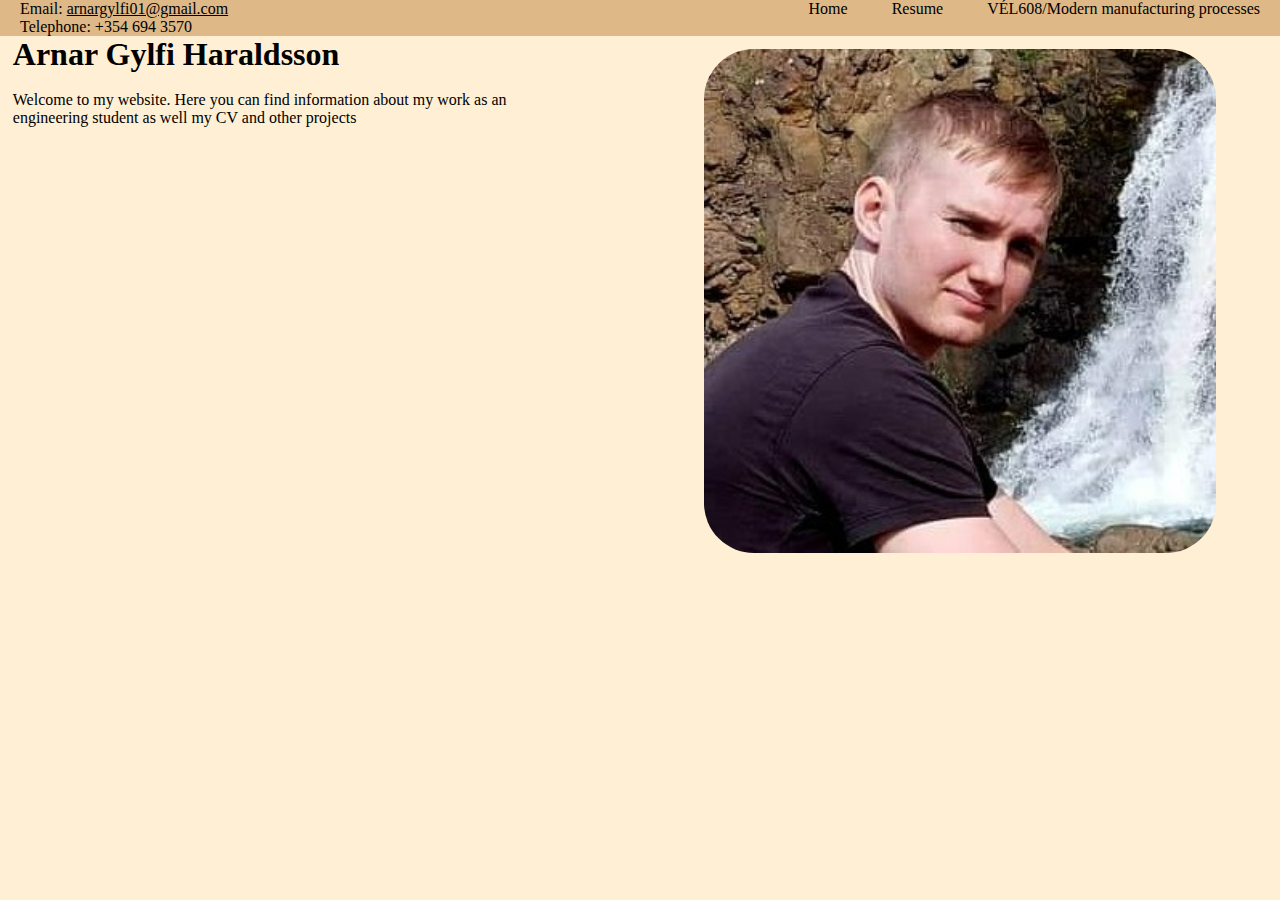
<file: index.html>
<!DOCTYPE html>
<html>
<head>
    <meta charset="utf-8">
    <meta name="viewport" content="width= device-width, initial-scale=1.0">
    <meta name = "keywords" content = "Arnar Gylfi Haraldsson, Arnar Gylfi">
    <title>Arnar Gylfi Haraldsson - Portfolio</title>
    <link rel="stylesheet" href="styles.css">
    

</head>
    <body style="background-color: papayawhip">  
            <nav>
                <ul >
                    <li style = "display: block">Email: <a style ="text-decoration:underline" href="mailto:arnargylfi01@gmail.com">arnargylfi01@gmail.com </a></li>
                    <li style = "display: block">Telephone: <a href = "tel:+354 6943570">+354 694 3570</a></li>
                </ul>
                <ul>
                    <li> <a href = "index.html">Home</a> </li>
                    <li><a href = "CV.html">Resume</a></li>
                    <li><a href = "Vel608/VEL608.html">VÉL608/Modern manufacturing processes</a></li>
                </ul>
            </nav>
            

            <img class ="arnar-uti"src="images/Retard%202.jpeg" alt ="arnaruti">
            <div style="margin:0 1%; position: relative"><h1 >Arnar Gylfi Haraldsson</h1><br>
        
        <p>Welcome to my website. Here you can find information about my work as an<br> engineering student as well my CV and other projects </p></div>
        
            
    </body>
    

    
</html>
</file>
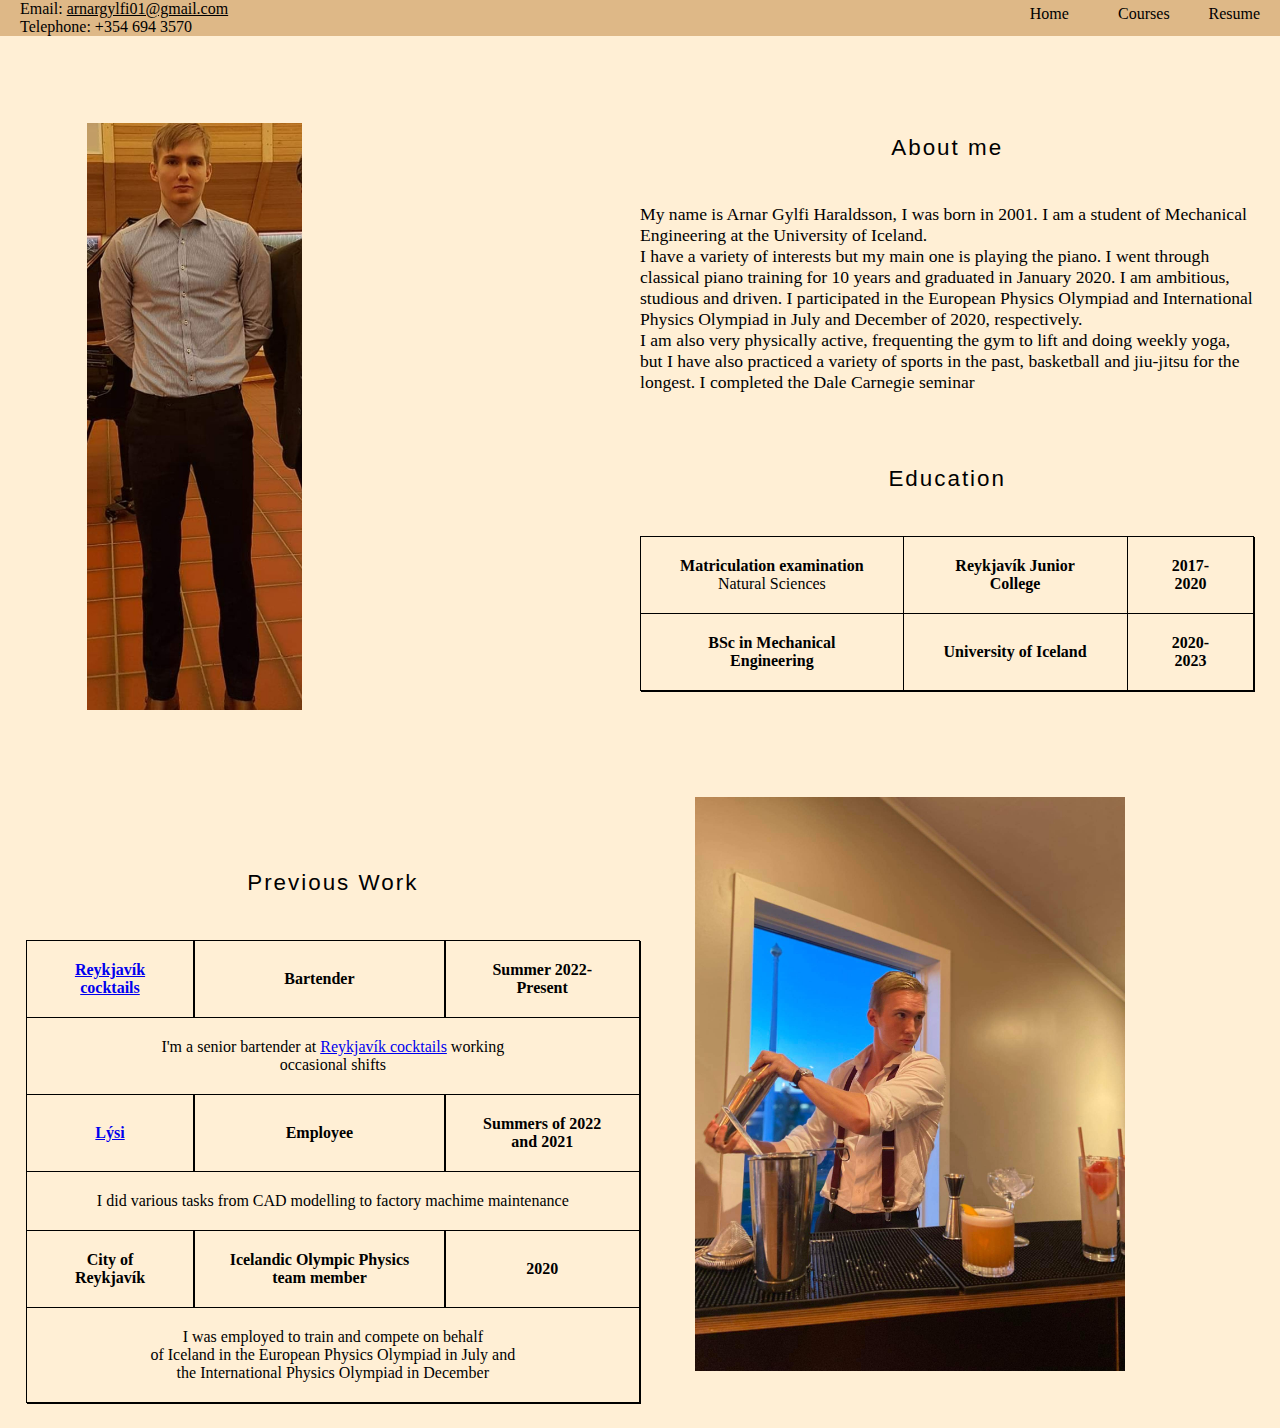
<file: CV.html>
<!DOCTYPE html>
<html>
<head>
    <meta charset="utf-8">
    <meta name="viewport" content="width= device-width, initial-scale=1.0">
    <meta name = "keywords" content = "Arnar Gylfi Haraldsson, Arnar Gylfi">
    <title>Curriculum Vitae</title>
    <link rel="stylesheet" href="styles.css">
</head>
<body style="background-color: papayawhip">
          <nav>
                <ul >
                    <li style = "display: block">Email: <a style ="text-decoration:underline" href="mailto:arnargylfi01@gmail.com">arnargylfi01@gmail.com </a></li>
                    <li style = "display: block">Telephone: <a href = "tel:+354 6943570">+354 694 3570</a></li>
                </ul>
                <ul>
                    <li> <a href = "index.html">Home</a> </li>
                     <li><div class="dropdown">
                        <button class="dropbtn">Courses 
                          <i class="fa fa-caret-down"></i>
                        </button>
                        <div class="dropdown-content">
                            <a href = "Vel608/VEL608.html">VÉL608/Modern manufacturing processes</a>
                            <a href = "VEL205M/VEL205M.html">VÉL205M/Mechatronics</a>
                        </div>
                      </div> 
                    </li>
                    <li><a href = "CV.html">Resume</a></li>
                </ul>
            </nav>
    <div class="CVwrapper">
        <div class="row">
            <div class = "col"> 
              <img style="width: 35%; display: flex; justify-content: center; align-items: center; padding: 10%" src = "images/egstend.jpg" alt ="Arnar Stendur"> 
            </div>
            <div class = "col">
            <h1 class = "header">
                About me</h1>
                <p style="font-size: 110%">My name is Arnar Gylfi Haraldsson, I was born in 2001. I am a student of Mechanical Engineering at the University of Iceland. <br>I have a variety of interests but my main one is playing the piano. I went through classical piano training for 10 years and graduated in January 2020. I am ambitious, studious and driven. I participated in the European Physics Olympiad and International Physics Olympiad in July and December of 2020, respectively. <br> I am also very physically active, frequenting the gym to lift and doing weekly yoga, but I have also practiced a variety of sports in the past, basketball and jiu-jitsu for the longest. I completed the Dale Carnegie seminar </p>
            <h2 class = "header">
                Education</h2>
                <table>
                <tbody>   
                <tr><th>Matriculation examination <p style="font-weight: 100">Natural Sciences</p></th><th>Reykjavík Junior College</th> <th>2017-2020</th></tr>
                <tr><th>BSc in Mechanical Engineering</th><th>University of Iceland</th> <th>2020-2023</th></tr>
                    
                </tbody></table>
                
            </div>
            </div> 
    <div class = "row">
        <div class="col">
        
        
        <h2 class = "header">
                Previous Work</h2>
                <table>
                <tbody>   
                <tr><th> <a href="https://www.rvkcocktails.is/" target="_blank"> Reykjavík cocktails</a></th> <th>Bartender</th> <th>Summer 2022-Present</th></tr>
                 <th colspan="3"><p style="font-weight: 100">I'm a senior bartender at <a href="https://www.rvkcocktails.is/" target="_blank"> Reykjavík cocktails</a> working <br>occasional shifts</p></th>
                 <tr><th> <a href="https://www.lysi.is/" target="_blank"> Lýsi</a></th> <th>Employee</th> <th>Summers of 2022 and 2021 </th></tr>
                 <th colspan="3"><p style="font-weight: 100">I did various tasks from CAD modelling to factory machime maintenance</p></th>
                <tr><th> City of Reykjavík</th> <th>Icelandic Olympic Physics team member</th> <th>2020 </th></tr>
                 <th colspan="3"><p style="font-weight: 100">I was employed to train and compete on behalf<br> of Iceland in the European Physics Olympiad in July and<br> the International Physics Olympiad in December</p></th>
                 
                 
              
                    
                </tbody></table>
         </div>
        <div class = "col">
        <img style="width: 70%; float: right%; margin:0 9%" src = "images/bar%C3%BEjonn.jpeg" alt ="Hristingur">
        </div>
        </div>
        
    </div>
    
    
    
    
</body>
</html>
</file>
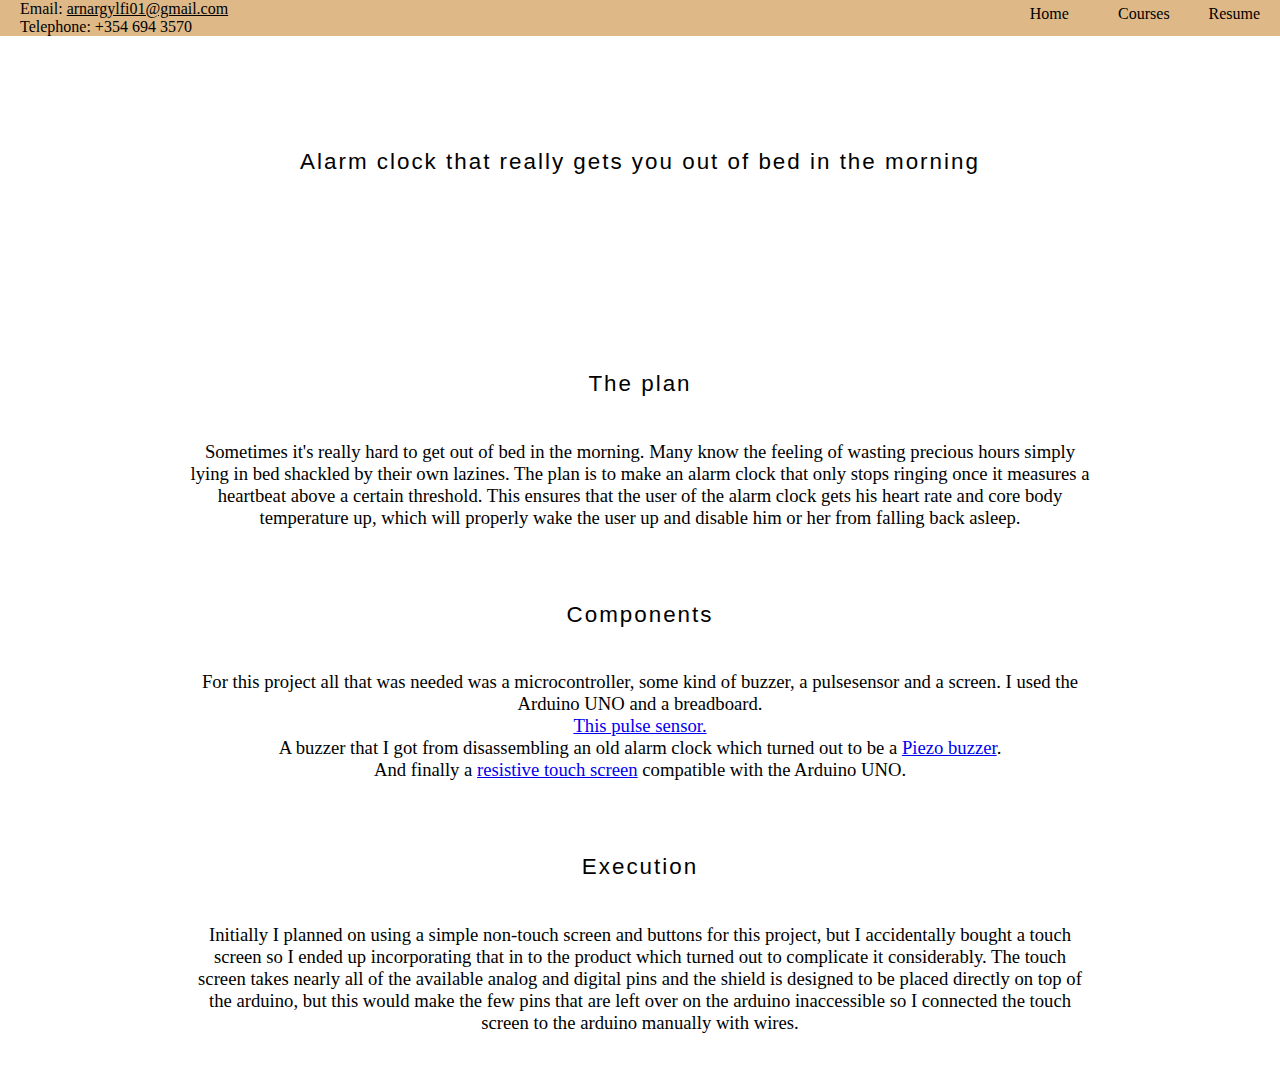
<file: VEL205M/Alarm.html>
<!DOCTYPE html>
<html>
<head>
    <meta charset="utf-8">
    <meta name="viewport" content="width= device-width, initial-scale=1.0">
    <meta name = "keywords" content = "Arnar Gylfi Haraldsson, Arnar Gylfi">
    <title>VÉL608</title>
    <title>Project 1</title>
    <link rel="stylesheet" href="../styles.css">
    
</head>

    
    
<body>
      <nav>
                <ul >
                    <li style = "display: block">Email: <a style ="text-decoration:underline" href="mailto:arnargylfi01@gmail.com">arnargylfi01@gmail.com </a></li>
                    <li style = "display: block">Telephone: <a href = "tel:+354 6943570">+354 694 3570</a></li>
                </ul>
                <ul>
                    <li> <a href = "../index.html">Home</a> </li>
                     <li><div class="dropdown">
                        <button class="dropbtn">Courses 
                          <i class="fa fa-caret-down"></i>
                        </button>
                        <div class="dropdown-content">
                            <a href = "../Vel608/VEL608.html">VÉL608/Modern manufacturing processes</a>
                            <a href = "VEL205M.html">VÉL205M/Mechatronics</a>
                        </div>
                      </div> 
                    </li>
                    <li><a href = "../CV.html">Resume</a></li>
                </ul>
            </nav>
    
    <div class = "Section_wrapper">
        
        <h1 class = header>Alarm clock that really gets you out of bed in the morning</h1>
    </div>
    

    <div class = "Section_wrapper">
                <h2 class = header>The plan</h2>
        
        Sometimes it's really hard to get out of bed in the morning. Many know the feeling of wasting precious hours simply lying in bed shackled by their own lazines. The plan is to make an alarm clock that only stops ringing once it measures a heartbeat above a certain threshold. This ensures that the user of the alarm clock gets his heart rate and core body temperature up, which will properly wake the user up and disable him or her from falling back asleep. 
        <h3 class= header> Components </h3>
        For this project all that was needed was a microcontroller, some kind of buzzer, a pulsesensor and a screen. 
        I used the Arduino UNO and a breadboard.<br>
        <a href="https://pulsesensor.com/" target="blank"> This pulse sensor.</a> <br>
        A buzzer that I got from disassembling an old alarm clock which turned out to be a <a href = "https://www.google.com/search?q=piezo+buzzerr&sxsrf=APwXEdfOnS2XN8H0Cq2JCxW_GzSMm3spuA%3A1683939592334&ei=COFeZLyhE-KbhbIPvYu6gAM&ved=0ahUKEwi8xeTpi_H-AhXiTUEAHb2FDjAQ4dUDCA8&uact=5&oq=piezo+buzzerr&gs_lcp=[base64]&sclient=gws-wiz-serp" target="blank"> Piezo buzzer</a>.<br>
        And finally a <a href="https://www.google.com/search?q=tp28017&source=lmns&bih=714&biw=1536&hl=en&sa=X&ved=2ahUKEwit24jNjPH-AhUatycCHRutDQQQ_AUoAHoECAEQAA"> resistive touch screen</a> compatible with the Arduino UNO.<br>
        <h3 class = header> Execution </h3>
        Initially I planned on using a simple non-touch screen and buttons for this project, but I accidentally bought a touch screen so I ended up incorporating that in to the product which turned out to complicate it  considerably. The touch screen takes nearly all of the available analog and digital pins and the shield is designed to be placed directly on top of the arduino, but this would make the few pins that are left over on the arduino inaccessible so I connected the touch screen to the arduino manually with wires. 
    </div>
    </body>
</html>
</file>
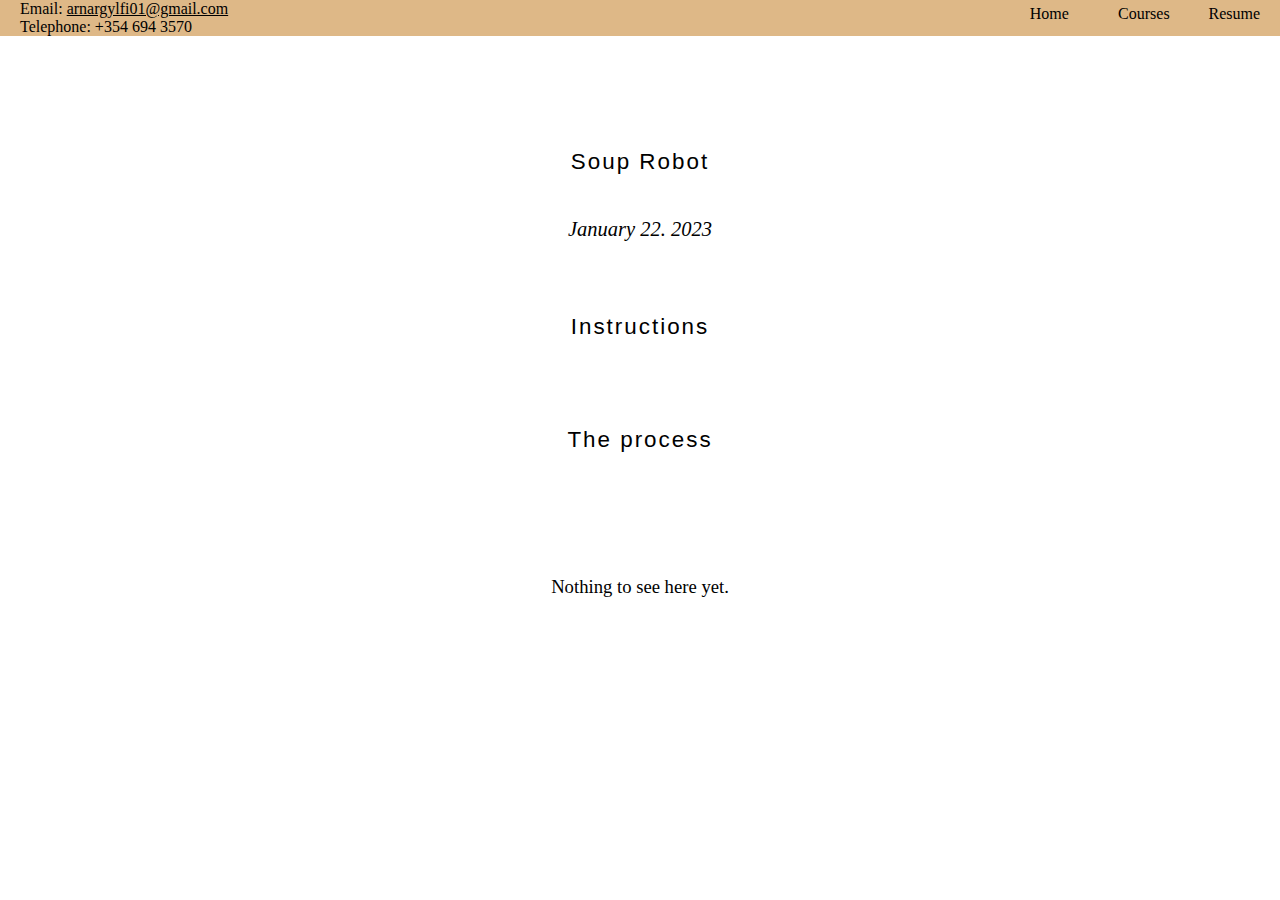
<file: VEL205M/SoupRobot.html>
<!DOCTYPE html>
<html>
<head>
    <meta charset="utf-8">
    <meta name="viewport" content="width= device-width, initial-scale=1.0">
    <meta name = "keywords" content = "Arnar Gylfi Haraldsson, Arnar Gylfi">
    <title>VÉL608</title>
    <title>Project 1</title>
    <link rel="stylesheet" href="../styles.css">
    
</head>

    
    
<body>
      <nav>
                <ul >
                    <li style = "display: block">Email: <a style ="text-decoration:underline" href="mailto:arnargylfi01@gmail.com">arnargylfi01@gmail.com </a></li>
                    <li style = "display: block">Telephone: <a href = "tel:+354 6943570">+354 694 3570</a></li>
                </ul>
                <ul>
                    <li> <a href = "../index.html">Home</a> </li>
                     <li><div class="dropdown">
                        <button class="dropbtn">Courses 
                          <i class="fa fa-caret-down"></i>
                        </button>
                        <div class="dropdown-content">
                            <a href = "../Vel608/VEL608.html">VÉL608/Modern manufacturing processes</a>
                            <a href = "VEL205M.html">VÉL205M/Mechatronics</a>
                        </div>
                      </div> 
                    </li>
                    <li><a href = "../CV.html">Resume</a></li>
                </ul>
            </nav>
    
    <div class = "Section_wrapper">
        
        <h1 class = header>Soup Robot</h1>
        <p style = "font-style: italic; font-size: 110%">January 22. 2023</p>
        <h2 class = header>Instructions</h2>
        <h3 class = header>The process</h3> 
    </div>

    <div class = "Section_wrapper">
        Nothing to see here yet.
    </div>
    </body>
</html>
</file>
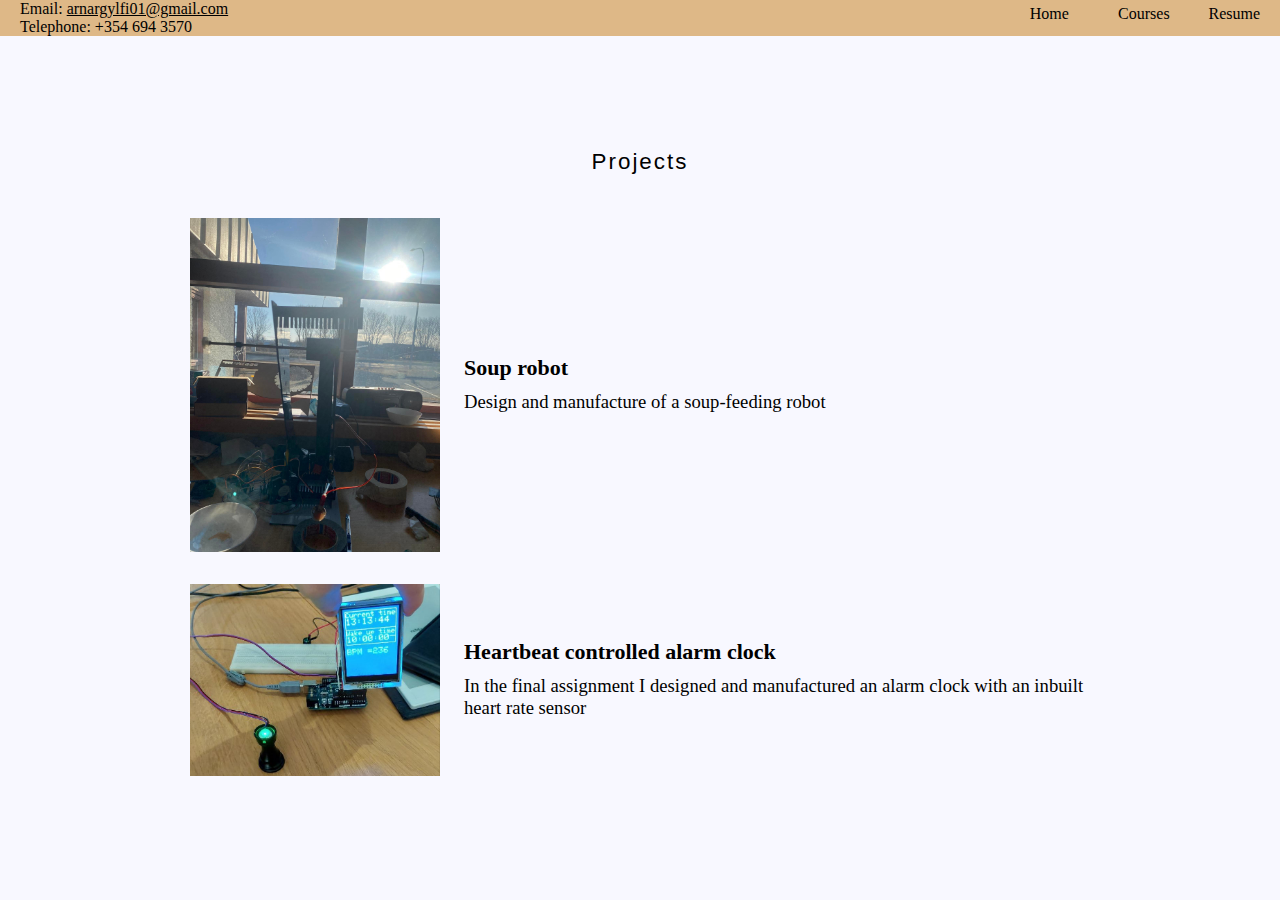
<file: VEL205M/VEL205M.html>
<!DOCTYPE html>
<html>
<head>
    
     <meta charset="utf-8">
    <meta name="viewport" content="width= device-width, initial-scale=1.0">
    <meta name = "keywords" content = "Arnar Gylfi Haraldsson, Arnar Gylfi">
    <title>VÉL608</title>
    <link rel="stylesheet" href="../styles.css">
    
    
</head>
    

    
<body style="background-color: ghostwhite">
     <nav>
                <ul >
                    <li style = "display: block">Email: <a style ="text-decoration:underline" href="mailto:arnargylfi01@gmail.com">arnargylfi01@gmail.com </a></li>
                    <li style = "display: block">Telephone: <a href = "tel:+354 6943570">+354 694 3570</a></li>
                </ul>
                <ul>
                    <li> <a href = "../index.html">Home</a> </li>
                     <li><div class="dropdown">
                        <button class="dropbtn">Courses 
                          <i class="fa fa-caret-down"></i>
                        </button>
                        <div class="dropdown-content">
                            <a href = "../Vel608/VEL608.html">VÉL608/Modern manufacturing processes</a>
                            <a href = "VEL205M.html">VÉL205M/Mechatronics</a>
                        </div>
                      </div> 
                    </li>
                    <li><a href = "../CV.html">Resume</a></li>
                </ul>
            </nav>
    <main class = Main_>
        <section class = "section_section">
            <div class = "Section_wrapper"> 
                <h1 class = "header"> Projects </h1>
                <div>
                    <a class = "verkefni" href = "SoupRobot.html">
                    <img class = "verkefni-myndir" src="../images/verkefni2/giraffmynd3.jpg" alt ="Soup robot mynd">
                    <div class = "verkefniinfo">
                        <div class = "Verkefnatitill">Soup robot</div>
                        <div class="verkefniinfo" >
                        Design and manufacture of a soup-feeding robot
                        </div>
                    </div>
                    </a>
                    <a class = "verkefni" href = "Alarm.html">
                    <img class = "verkefni-myndir" src="../images/clock/clock-thumbnail.jpg" alt ="verkefni 2 mynd">
                    <div class = "verkefniinfo">
                        <div class = "Verkefnatitill">Heartbeat controlled alarm clock</div>
                        <div class="verkefniinfo" >
                         In the final assignment I designed and manufactured an alarm clock with an inbuilt heart rate sensor
                        </div>
                    </div>
                    </a>
                </div>
            </div>
        </section>
    </main>
</body>
    
</html>
</file>
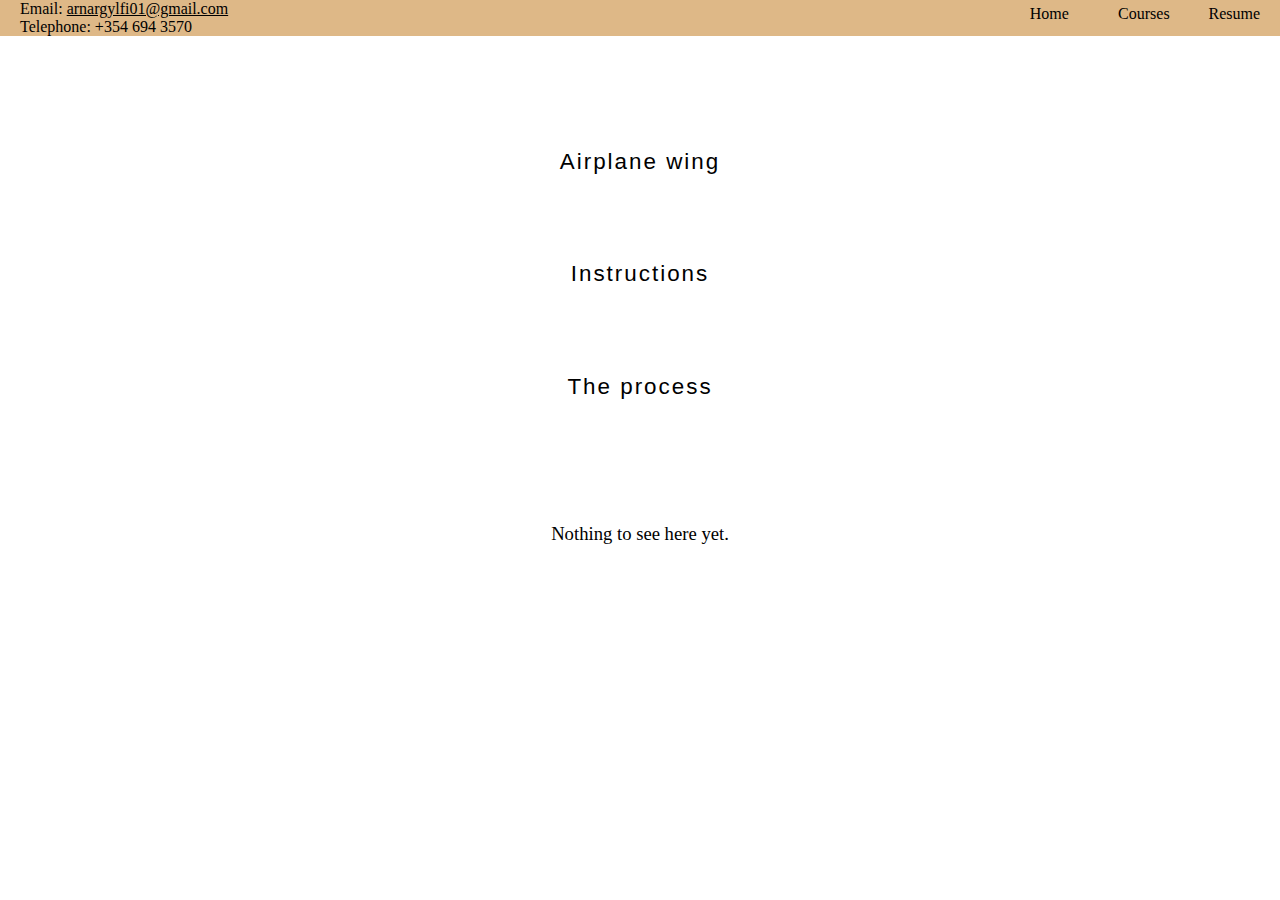
<file: Vel608/flight.html>
<!DOCTYPE html>
<html>
<head>
    <meta charset="utf-8">
    <meta name="viewport" content="width= device-width, initial-scale=1.0">
    <meta name = "keywords" content = "Arnar Gylfi Haraldsson, Arnar Gylfi">
    <title>VÉL608</title>
    <title>Project 1</title>
    <link rel="stylesheet" href="../styles.css">
    
</head>

    
    
<body>
      <nav>
                <ul >
                    <li style = "display: block">Email: <a style ="text-decoration:underline" href="mailto:arnargylfi01@gmail.com">arnargylfi01@gmail.com </a></li>
                    <li style = "display: block">Telephone: <a href = "tel:+354 6943570">+354 694 3570</a></li>
                </ul>
                <ul>
                    <li> <a href = "../index.html">Home</a> </li>
                     <li><div class="dropdown">
                        <button class="dropbtn">Courses 
                          <i class="fa fa-caret-down"></i>
                        </button>
                        <div class="dropdown-content">
                            <a href = "VEL608.html">VÉL608/Modern manufacturing processes</a>
                            <a href = "../VEL205M/VEL205M.html">VÉL205M/Mechatronics</a>
                        </div>
                      </div> 
                    </li>
                    <li><a href = "../CV.html">Resume</a></li>
                </ul>
            </nav>
    
    <div class = "Section_wrapper">
        
        <h1 class = header>Airplane wing</h1>
        <h2 class = header>Instructions</h2>
        <h3 class = header>The process</h3> 
    </div>

    <div class = "Section_wrapper">
        Nothing to see here yet.
    </div>
    </body>
</html>
</file>
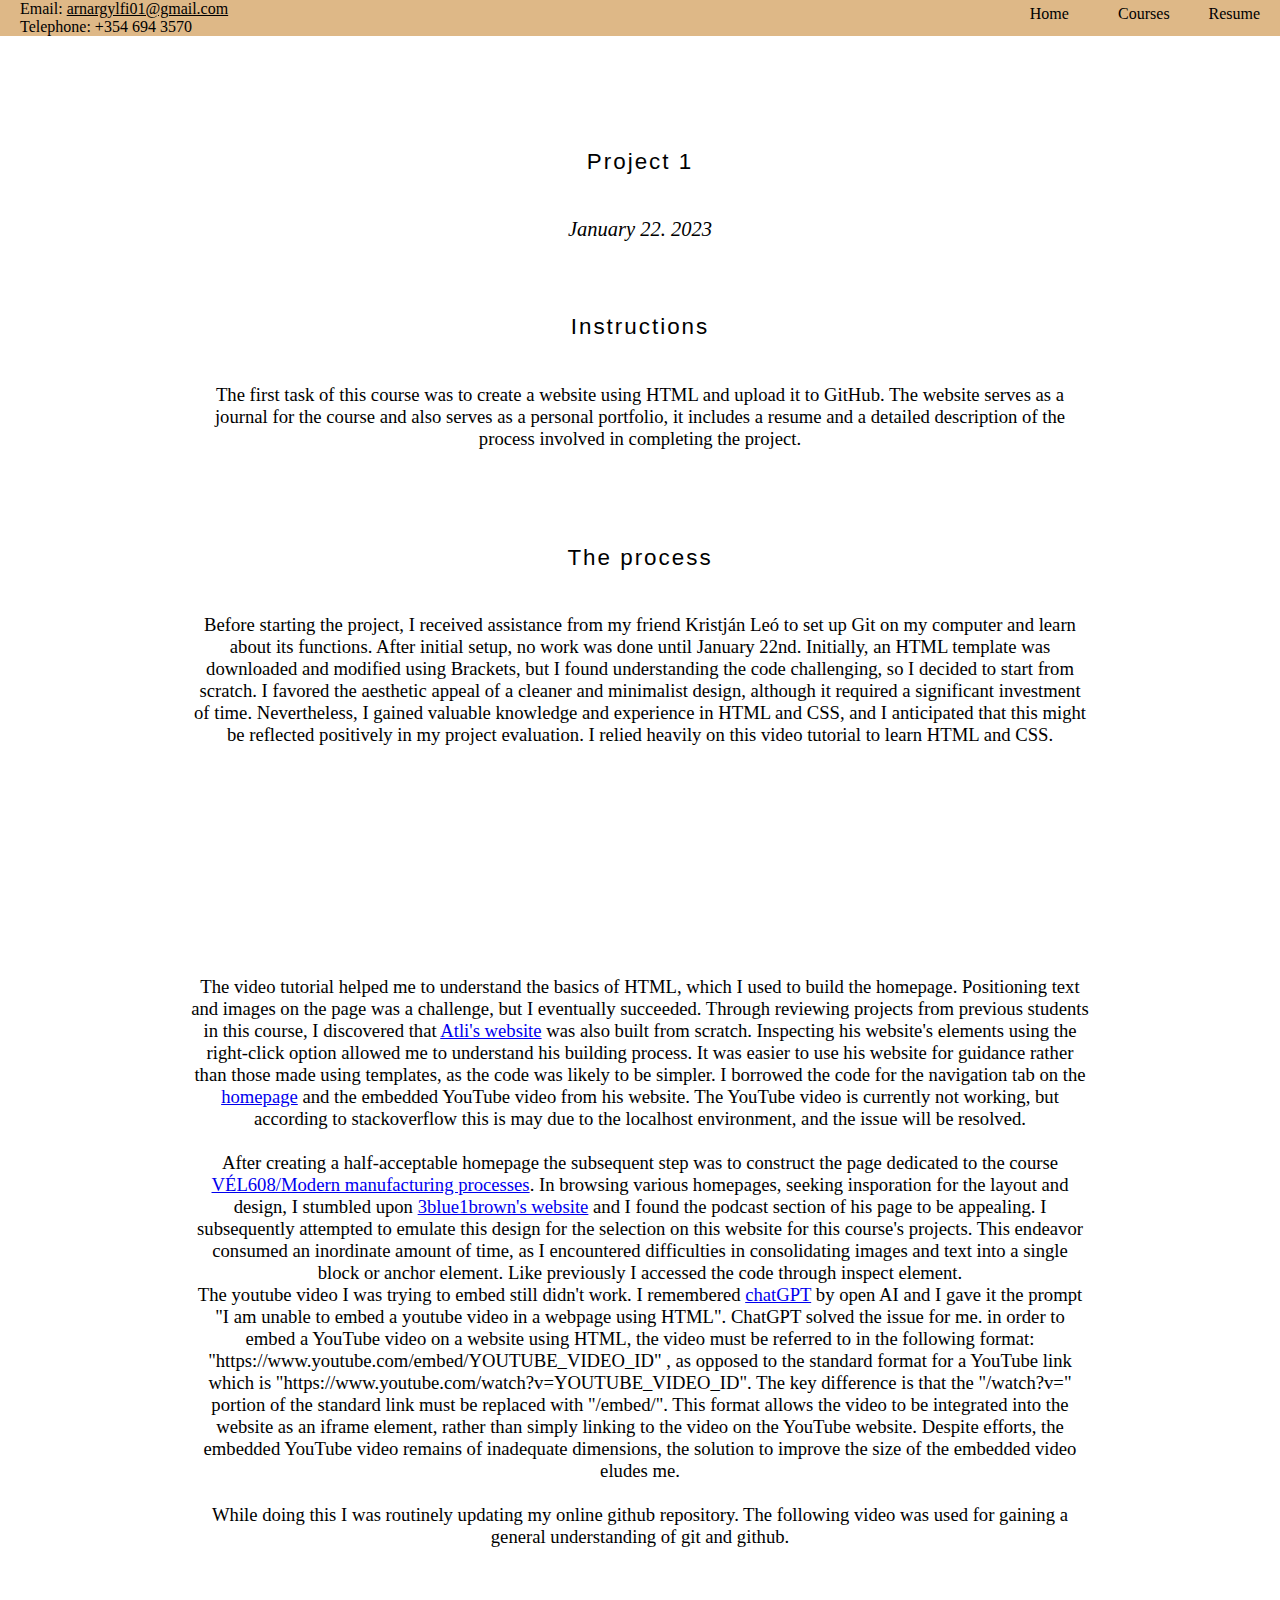
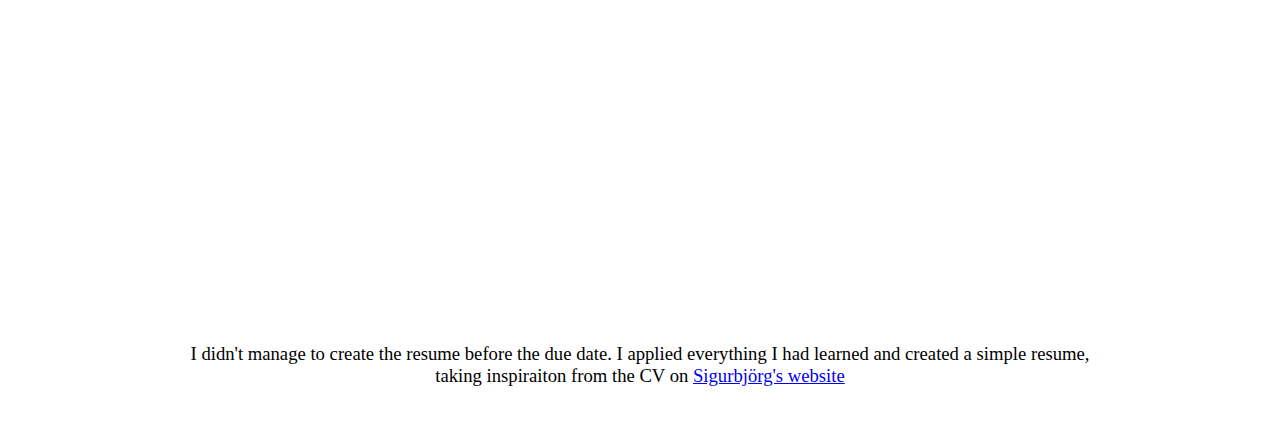
<file: Vel608/Project1.html>
<!DOCTYPE html>
<html>
<head>
    <meta charset="utf-8">
    <meta name="viewport" content="width= device-width, initial-scale=1.0">
    <meta name = "keywords" content = "Arnar Gylfi Haraldsson, Arnar Gylfi">
    <title>VÉL608</title>
    <title>Project 1</title>
    <link rel="stylesheet" href="../styles.css">
    
</head>

    
    
<body>
      <nav>
                <ul >
                    <li style = "display: block">Email: <a style ="text-decoration:underline" href="mailto:arnargylfi01@gmail.com">arnargylfi01@gmail.com </a></li>
                    <li style = "display: block">Telephone: <a href = "tel:+354 6943570">+354 694 3570</a></li>
                </ul>
                <ul>
                    <li> <a href = "../index.html">Home</a> </li>
                     <li><div class="dropdown">
                        <button class="dropbtn">Courses 
                          <i class="fa fa-caret-down"></i>
                        </button>
                        <div class="dropdown-content">
                            <a href = "VEL608.html">VÉL608/Modern manufacturing processes</a>
                            <a href = "../VEL205M/VEL205M.html">VÉL205M/Mechatronics</a>
                        </div>
                      </div> 
                    </li>
                    <li><a href = "../CV.html">Resume</a></li>
                </ul>
            </nav>
    
    <div class = "Section_wrapper">
        
        <h1 class = header>Project 1</h1>
        <p style = "font-style: italic; font-size: 110%">January 22. 2023</p>
        <h2 class = header>Instructions</h2>
        <p>The first task of this course was to create a website using HTML and upload it to GitHub. The website serves as a journal for the course and also serves as a personal portfolio, it includes a resume and a detailed description of the process involved in completing the project.    </p><br>
        <h3 class = header>The process</h3> 
        Before starting the project, I received assistance from my friend Kristján Leó to set up Git on my computer and learn about its functions. After initial setup, no work was done until January 22nd. Initially, an HTML template was downloaded and modified using Brackets, but I found understanding the code challenging, so I decided to start from scratch. I favored the aesthetic appeal of a cleaner and minimalist design, although it required a significant investment of time. Nevertheless, I gained valuable knowledge and experience in HTML and CSS, and I anticipated that this might be reflected positively in my project evaluation. I relied heavily on this video tutorial to learn HTML and CSS.
    </div>
             <div class = videowrapper>
                 <iframe src="https://www.youtube.com/embed/qz0aGYrrlhU" frameborder="0" allow="accelerometer; autoplay; clipboard-write; encrypted-media; gyroscope; picture-in-picture" allowfullscreen></iframe>
             </div>
    <div class = "Section_wrapper">
        <p>The video tutorial helped me to understand the basics of HTML, which I used to build the homepage. Positioning text and images on the page was a challenge, but I eventually succeeded. Through reviewing projects from previous students in this course, I discovered that <a href="https://allitob.github.io/" target ="_blank">Atli's website</a> was also built from scratch. Inspecting his website's elements using the right-click option allowed me to understand his building process. It was easier to use his website for guidance rather than those made using templates, as the code was likely to be simpler. I borrowed the code for the navigation tab on the <a href="../index.html">homepage</a> and the embedded YouTube video from his website. The YouTube video is currently not working, but according to stackoverflow this is may due to the localhost environment, and the issue will be resolved. </p>
        <br>
        <p>
            After creating a half-acceptable homepage the subsequent step was to construct the page dedicated to the course <a href = "VEL608.html">VÉL608/Modern manufacturing processes</a>. In browsing various homepages, seeking insporation for the layout and design, I stumbled upon <a href="https://www.3blue1brown.com/podcast" target="_blank">3blue1brown's website</a> and I found the podcast section of his page to be appealing. I subsequently attempted to emulate this design for the selection on this website for this course's projects. This endeavor consumed an inordinate amount of time, as I encountered difficulties in consolidating images and text into a single block or anchor element. Like previously I accessed the code through inspect element. <br> The youtube video I was trying to embed still didn't work. I remembered <a href="https://chat.openai.com/chat">chatGPT</a> by open AI and I gave it the prompt "I am unable to embed a youtube video in a webpage using HTML". ChatGPT solved the issue for me. in order to embed a YouTube video on a website using HTML, the video must be referred to in the following format: "https://www.youtube.com/embed/YOUTUBE_VIDEO_ID" , as opposed to the standard format for a YouTube link which is "https://www.youtube.com/watch?v=YOUTUBE_VIDEO_ID". The key difference is that the "/watch?v=" portion of the standard link must be replaced with "/embed/". This format allows the video to be integrated into the website as an iframe element, rather than simply linking to the video on the YouTube website. Despite efforts, the embedded YouTube video remains of inadequate dimensions, the solution to improve the size of the embedded video eludes me.

        </p><br> While doing this I was routinely updating my online github repository. The following video was used for gaining a general understanding of git and github. 
    </div>
    <div class = "videowrapper"> <iframe src="https://www.youtube.com/embed/tRZGeaHPoaw" width = "560" height = "315" frameborder="0" allow="accelerometer; autoplay; clipboard-write; encrypted-media; gyroscope; picture-in-picture" allowfullscreen> </iframe></div> 
    
    <div class = Section_wrapper> <p> I didn't manage to create the resume before the due date. I applied everything I had learned and created a simple resume, taking inspiraiton from the CV on <a href="https://sigurbjorglovisa.github.io/Sigurbjorglovisa/" target="_blank">Sigurbjörg's website</a>  </p> </div>
    </body>
</html>
</file>
<file: styles.css>
*{
    margin: 0;
    padding: 0;
}

.arnar-uti  {display: inline-block;
    float: right;
    position: relative;
                    width: 40%;
                    border-radius: 50px;
    margin: 1% 5%;
                    }
.CVWrapper {
}


model-viewer {
    width : 800px;
    height : 600px;
    margin : 0,auto;
    
}


.row {
  display: flex;
  flex-wrap: wrap;
  margin: 2% 2%;
}

.col {
  margin: 0 auto;
  width: 50%;
}
th, td {
    padding: 20px 30px ;
}
table, th, td {
    border-bottom: 1px solid black;
    border-top: 1px solid black;
    border-right: 1px solid black;
    border-left: 1px solid black;
    box-shadow: 1px 1px 0 black;
    border-collapse: collapse;
    margin: 0 auto;
}

        


.header{
    display: block;
    text-align: center;
    font-size: 1.7rem;
    letter-spacing: 2px;
    font-family: Poppins,sans-serif;
    font-weight: 400;
    line-height: 1.45;
    
}







        
        .Main_{
    display: flex;
    flex-direction: column;
    flex-grow: 1;
}
        
        
        
        
       
        .header{
    display: block;
    text-align: center;
    font-size: 1.4rem;
    letter-spacing: 2px;
    font-family: Poppins,sans-serif;
    font-weight: 400;
    line-height: 1.45;
    margin: 60px 0 30px;
    padding: 10px 0;
    
}
        
        
        
        
        
    

        
        
    .verkefni{
    display: flex;
    align-items: center;
    text-decoration: none;
    color: inherit;
    padding: 16px;
    margin: -16px -16px 16px;
}
        
        
    .verkefni-myndir {
    width: 250px;
    max-height: 1024px;
    margin-right: 24px;
        
}
        
        a {
            transition: all .5s ease,color .5s ease,opacity .5s ease-in-out;
        }
        a:hover {
  color:#03a9f4;
  background-color: lightgrey;
  transform: scale(1.05);
}
        
        .verkefniinfo{
            display: block;
            text-align: left;
            margin: 10px 0;
        }
        
        
        .Verkefnatitill {
    font-weight: 700;
    font-size: 22px;
    margin-bottom: 4px;
    margin-top: 8px;
}



.Section_wrapper {
    position: relative;
    width: 100%;
    max-width: 900px;
    margin: 0 auto;
    padding: 40px;
    text-align: center;
    font-size: 14pt;
    font-family: Lora,serif;
}

.videowrapper {
    display: flex; 
    justify-content: center;
    width: 100%;
    height: auto;
    position: relative;
}


/* DROPDOWONMENY */

.dropdown-content {
  display: none;
  position: fixed;
  background-color: #f9f9f9;
  min-width: 160px;
  box-shadow: 0px 8px 16px 0px rgba(0,0,0,0.2);
  z-index: 1;
}

.dropdown-content a {
  float: left;
  color: black;
  padding: 3% 3%;
  text-decoration: none;
  display: flex;
  text-align: left;
}
.dropdown-content a:hover {
  background-color: #ddd;
}

.dropdown:hover .dropdown-content {
  display: block;
}
.dropdown {
  display: flow-root;
  overflow:show;
}
.dropdown .dropbtn:hover {
    color:red;
    background-color: inherit
}

.dropdown .dropbtn {
  font-size: 100%;  
  border: none;
  outline: none;
    display: flex;
  color: black;
  display: block;
  margin: 10%;
background-color: inherit;
  font-family: inherit;
}

/* NAVIGATION TAB*/

 nav{
            background-color: burlywood;
            display: flex;
            width: 100%;
            font-size: 100%;
            margin: 0;
            padding = 0px 0;
            justify-content: space-between
        }
        
nav ul li{
            display: inline-block;
            margin: 0px 20px;
            }
        
nav ul li a{
            text-decoration: none;
            color: black;
            transition: background .5s ease,color .5s ease,opacity .5s ease;
        }
nav ul li a:hover{
            color:red;
    background-color: inherit
        }


::selection {
    background-color: saddlebrown;
    color: white;
}
</file>
